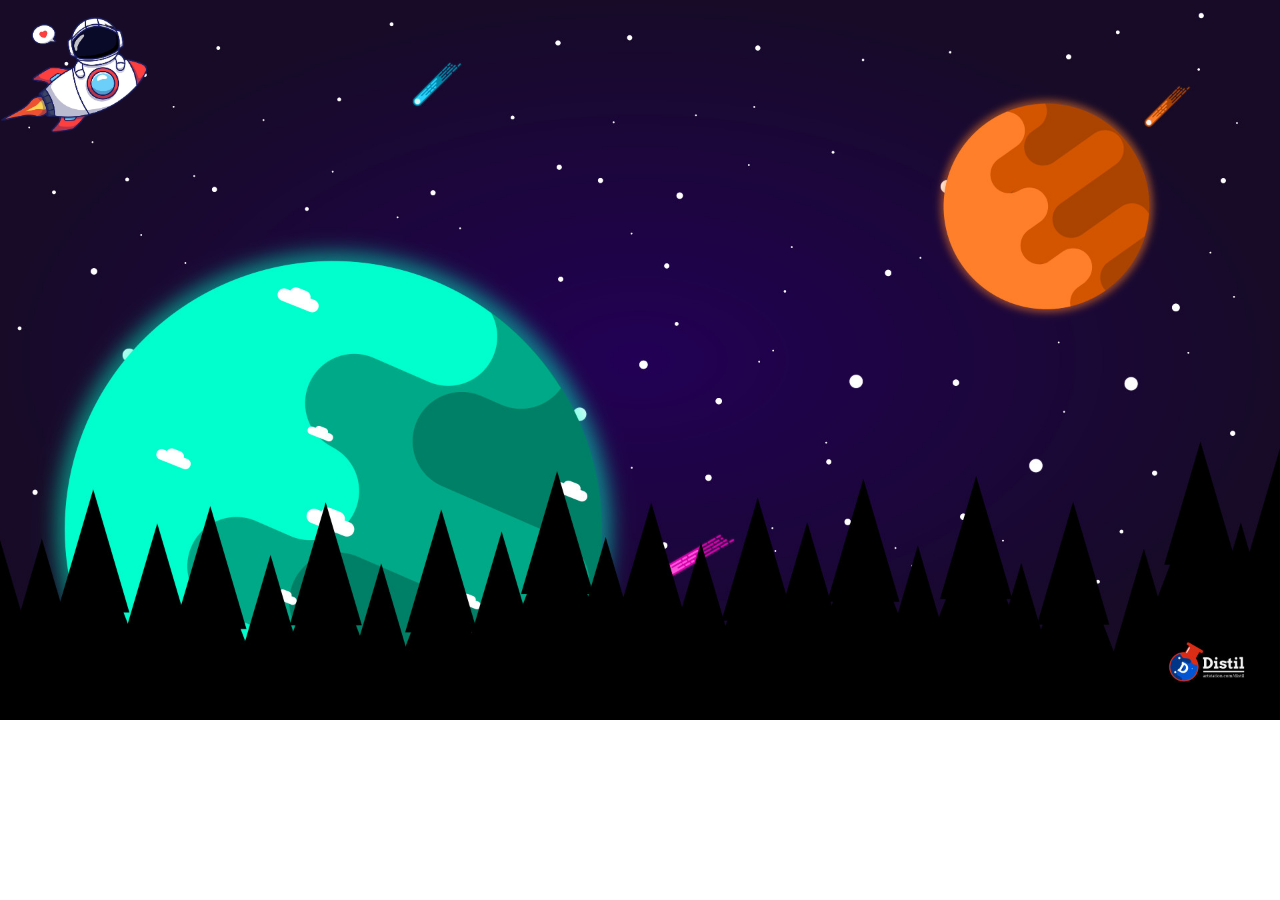
<file: Custom Cursor Tracker/index.html>
<!DOCTYPE html>
<html lang="en">
<head>
    <meta charset="UTF-8">
    <meta http-equiv="X-UA-Compatible" content="IE=edge">
    <meta name="viewport" content="width=device-width, initial-scale=1.0">
    <title>Custom Cursor Tracker</title>
    <link rel="stylesheet" href="style.css">
</head>
<body>
    <div class="tracker">
        <img src="astro.png" alt="">
    </div>

    <script src="script.js"></script>
</body>
</html>
</file>
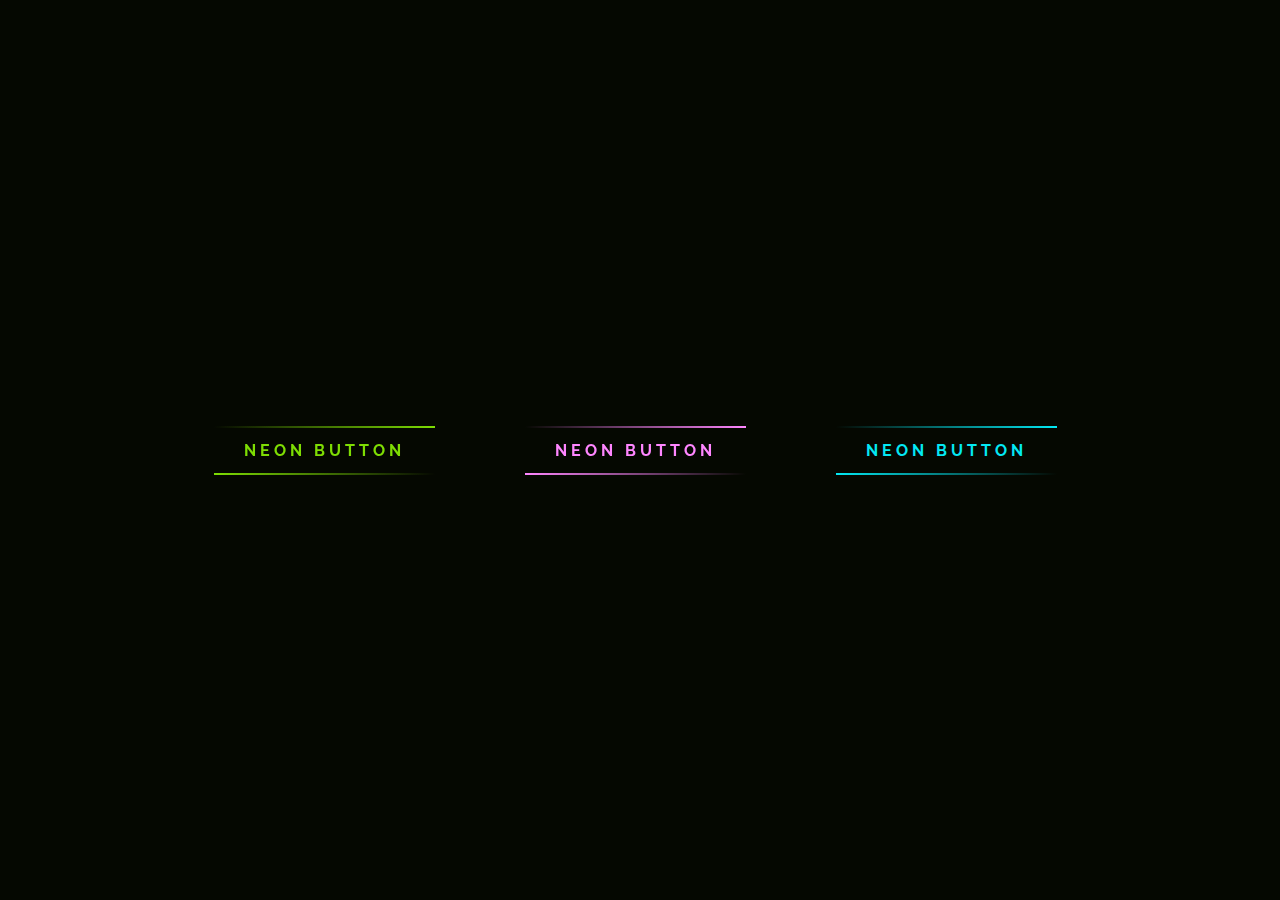
<file: Glowing Neon Buttons/index.html>
<!DOCTYPE html>
<html lang="en">
<head>
    <meta charset="UTF-8">
    <meta http-equiv="X-UA-Compatible" content="IE=edge">
    <meta name="viewport" content="width=device-width, initial-scale=1.0">
    <title>Neon Buttons</title>
    <link rel="stylesheet" href="style.css">
</head>
<body>
    <a href="#">
        <span></span>
        <span></span>
        <span></span>
        <span></span>
        Neon Button
    </a>
    <a href="#">
        <span></span>
        <span></span>
        <span></span>
        <span></span>
        Neon Button
    </a>
    <a href="#">
        <span></span>
        <span></span>
        <span></span>
        <span></span>
        Neon Button
    </a>
    
</body>
</html>
</file>
<file: Custom Cursor Tracker/style.css>
*{
    margin: 0;
    padding: 0;
    box-sizing: border-box;
}
body{
    background-image: url('space.jpg');
    background-repeat: no-repeat;
    background-size: cover;
}
.tracker{
    position: fixed;
    transform: translate(-50%, -50%);
    width: 40px;
    z-index: 9999;
    pointer-events: none;
    transition: all .15s;
}
.tracker img{
    position: absolute;
    height: 150px;
    width: auto;

}
</file>
<file: Glowing Neon Buttons/style.css>
@import url('https://fonts.googleapis.com/css2?family=Fredoka:wght@400;500&family=Gwendolyn&family=Mukta:wght@800&family=Nunito:wght@500&family=Poppins:wght@200;300&family=Press+Start+2P&family=Raleway:wght@500&family=Roboto&display=swap');

*{
    margin: 0px;
    padding: 0px;
    box-sizing: border-box;
}
body{
    display: flex;
    justify-content: center;
    align-items: center;
    height: 100vh;
    background: #050801;
    font-family: 'Raleway', sans-serif;
    font-weight: bold;
}
a{
    position: relative;
    display: inline-block;
    padding: 15px 30px;
    margin: 40px;
    color: #03e9f4;
    text-decoration: none;
    text-transform: uppercase;
    transition: 0.5s;
    letter-spacing: 4px;
    overflow: hidden;
    margin-right: 50px ;
}
a:hover {
    background: #03e9f4;
    color: #050801 ;
    box-shadow: 0 0 5px #03e9f4, 0 0 25px #03e9f4, 0 0 50px #03e9f4, 0 0 200px #03e9f4;
    -webkit-box-reflect: below 1px linear-gradient(transparent, #0005);
    /* -webkit-box-direction: below 1px linear-gradient(transparent, #0005) ; */
}
a:nth-child(1) {
    filter: hue-rotate(270deg);
}
a:nth-child(2) {
    filter: hue-rotate(110deg);
}
a span{
    position: absolute;
    display: block;
}
a span:nth-child(1) {
    top: 0;
    left: 0;
    width: 100%;
    height: 2px;
    background: linear-gradient(90deg, transparent, #03e9f4);
    animation: animate1 1s infinite;
}
@keyframes animate1 {
    0% {
        left: -100%;
    }
    50%,
    100%{
        left: 100%;
    }
}
a span:nth-child(2) {
    top: -100%;
    right: 0;
    width: 2px;
    height: 100%;
    background: lineaar-gradient(180deg, transparent, #03e9f4);
    animation: animate2 1s linear infinite;
    animation-delay: 0.25s;
}
@keyframes animate2 {
    0% {
        top: -100%;
    }
    50%,
    100%{
        top: 100%;
    }

}
a span:nth-child(3) {
    bottom: 0;
    right: 0;
    width: 100%;
    height: 2px;
    background: linear-gradient(270deg, transparent, #03e9f4);
    animation: animate3 1s linear infinite;
    animation-delay: 0.5s;
  }
  
  @keyframes animate3 {
    0% {
      right: -100%;
    }
    50%,
    100% {
      right: 100%;
    }
  }
  
  a span:nth-child(4) {
    bottom: -100%;
    left: 0;
    width: 2px;
    height: 100%;
    background: linear-gradient(360deg, transparent, #03e9f4);
    animation: animate4 1s linear infinite;
    animation-delay: 0.75s;
  }
  
  @keyframes animate4 {
    0% {
      bottom: -100%;
    }
    50%,
    100% {
      bottom: 100%;
    }
  }
</file>
